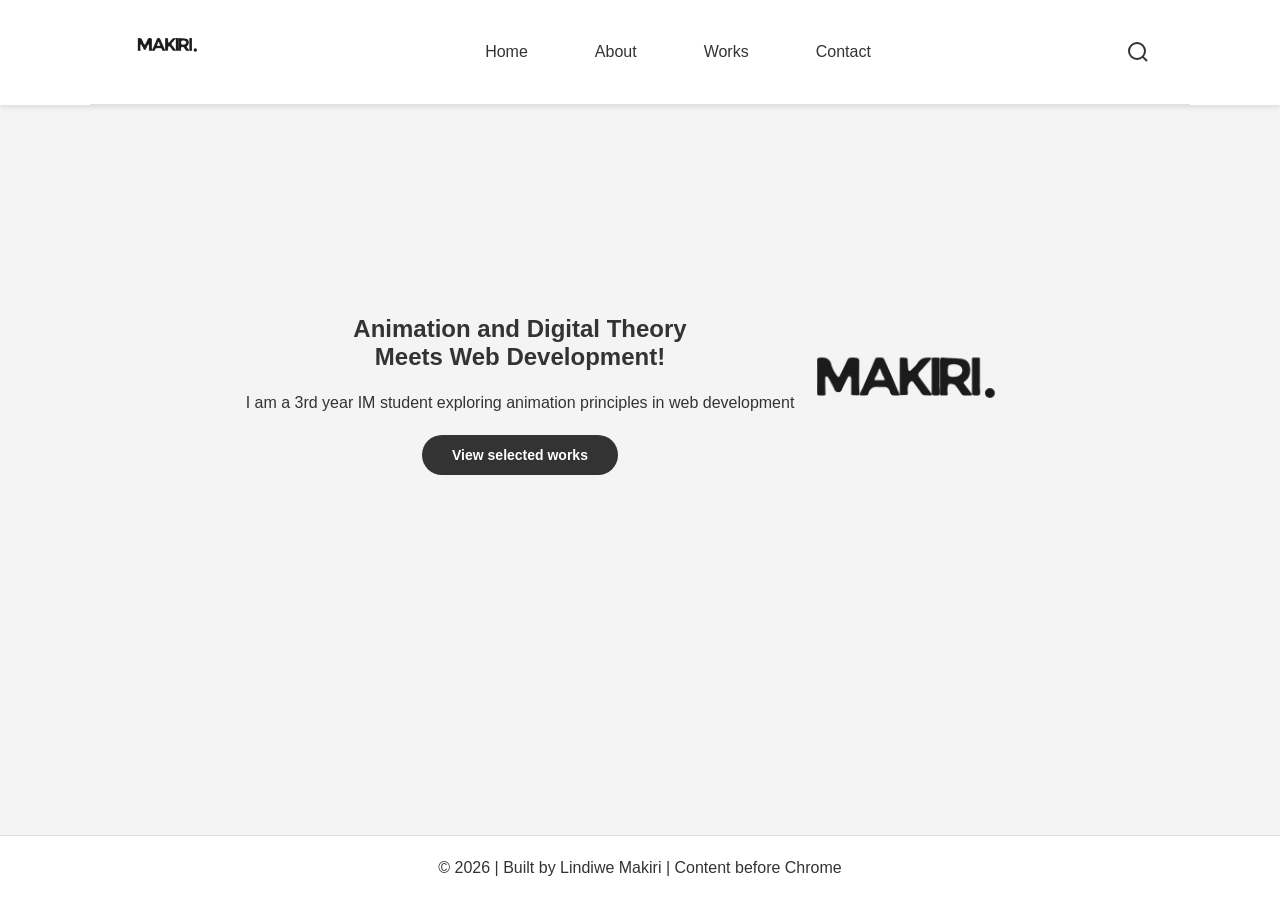
<file: index.html>
<!DOCTYPE html>
<html lang="en">
<head>
    <meta charset="UTF-8">
    <meta name="viewport" content="width=device-width, initial-scale=1.0">
    <title>Lindiwe Makiri | Web Portfolio</title>
    <!-- Double check if your folder is named uppercase 'CSS' or lowercase 'css' -->
    <link rel="stylesheet" href="CSS/main.css"> 
    <script src="js/main.js" defer></script>
</head>
<body class="body">

    <!--Navbar-->
    <nav class="navbar home-page">
        <div class="nav-container">
            <div class="logo">
                <img src="assets/makiri logo.png" alt=" logo" width="80" height="80">
            </div>
            
            <!-- Menu links (JavaScript dynamically injects links here) -->
            <div class="nav-menu" id="global-nav">
                <!-- If you aren't using JS to inject links yet, you can put your standard <a> tags here -->
            </div>
                    
            <!--Search icon-->
            <svg class="search-icon" width="24" height="24" viewBox="0 0 24 24" fill="none" stroke="currentColor" stroke-width="2">
                <circle cx="11" cy="11" r="8"></circle>
                <line x1="21" y1="21" x2="16.65" y2="16.65"></line>
            </svg> 
        </div>
    </nav>
  
    <!--Main Content-->
    <main>
        <!--Hero Section-->
        <section class="hero">
            <div class="hero-content">
                <h1 class="hero-description">
                    Animation and Digital Theory <br> Meets Web Development!
                </h1>
                <p class="hero-subtitle">I am a 3rd year IM student exploring animation principles in web development</p>
                
                <div class="hero-button-container">
                    <a href="works.html" class="hero-button">View selected works</a>
                </div>
            </div>

            <div class="hero-image">
                <img src="assets/makiri logo.png" alt="Logo" width="240" height="240">
            </div>
        </section>
    </main>

    <!--Footer-->
    <footer class="bottom-footer">
        <div>
            <p>&copy;  2026 | Built by Lindiwe Makiri | Content before Chrome
            </p>
        </div>
    </footer>

</body>
</html>
</file>
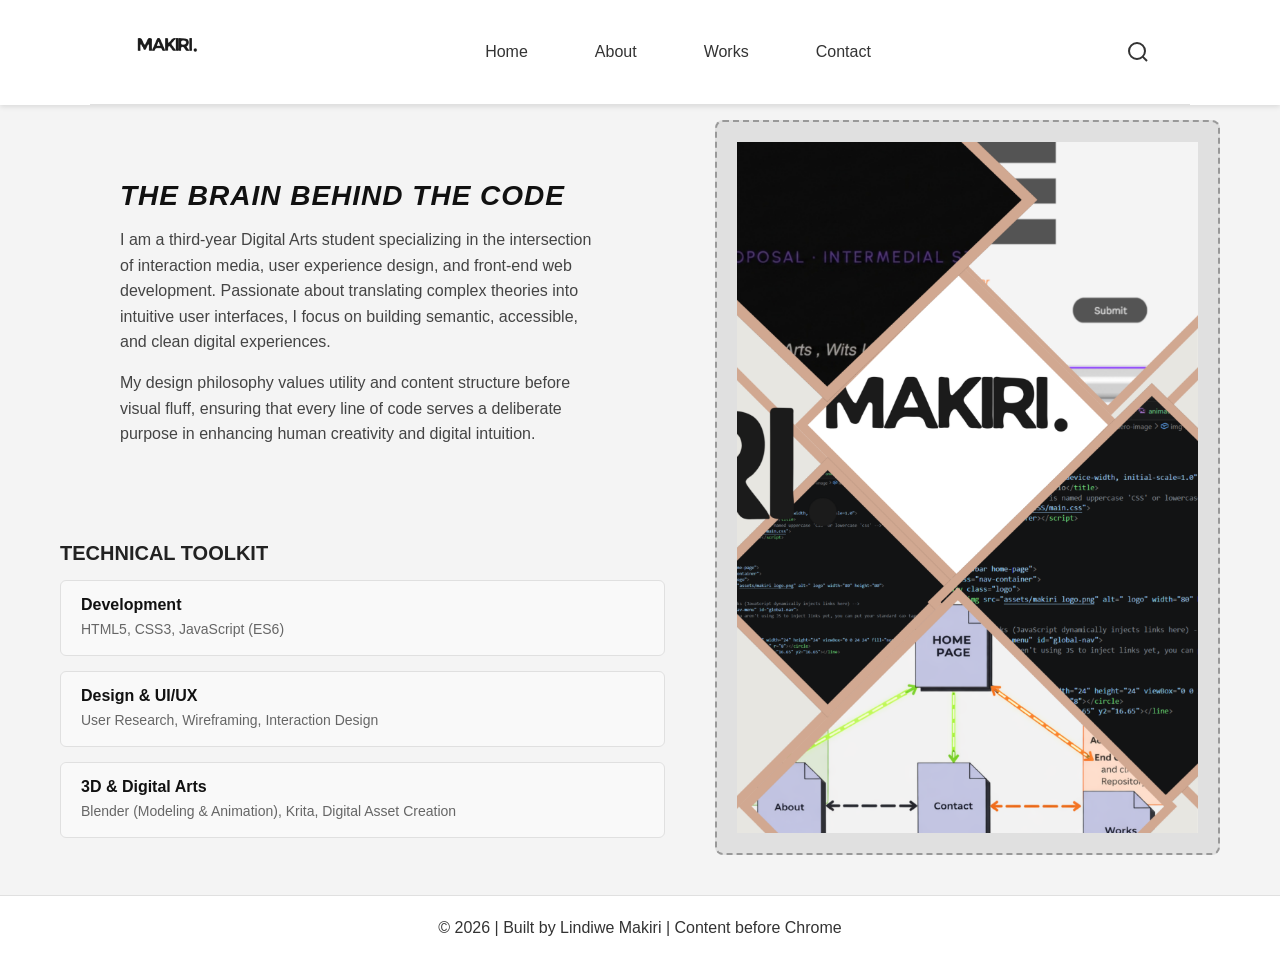
<file: about.html>
<!DOCTYPE html>
<html lang="en">
<head>
    <meta charset="UTF-8">
    <meta name="viewport" content="width=device-width, initial-scale=1.0">
    <title>About Lindiwe | Creative Technologist</title>
    <link rel="stylesheet" href="CSS/main.css">
    <link rel="stylesheet" href="CSS/about.css">
    <script src="js/main.js" defer></script>
</head>
<body class="body">

    <nav class="navbar about-page">
        <div class="nav-container">
            <div class="logo">
                <img src="assets/makiri logo.png" alt="Lindiwe Makiri Logo" width="80" height="80">
            </div>
            
            <div class="nav-menu" id="global-nav"></div>

            <svg class="search-icon" width="24" height="24" viewBox="0 0 24 24" fill="none" stroke="currentColor" stroke-width="2">
                <circle cx="11" cy="11" r="8"></circle>
                <line x1="21" y1="21" x2="16.65" y2="16.65"></line>
            </svg> 
        </div>
    </nav>
<main class="about-container">
    
    <div class="about-content-left">
        
        <section class="about-bio">
            <div class="welcome-text">
                <h2>THE BRAIN BEHIND THE CODE</h2>
                <p>
                    I am a third-year Digital Arts student specializing in the intersection of interaction media, 
                    user experience design, and front-end web development. Passionate about translating complex 
                    theories into intuitive user interfaces, I focus on building semantic, accessible, and clean digital experiences.
                </p>
                <p>
                    My design philosophy values utility and content structure before visual fluff, ensuring that 
                    every line of code serves a deliberate purpose in enhancing human creativity and digital intuition.
                </p>
            </div>
        </section>

        <section class="about-skills">
            <h3>Technical Toolkit</h3>
            <div class="skills-grid">
                <article class="skill-card">
                    <h4>Development</h4>
                    <p>HTML5, CSS3, JavaScript (ES6)</p>
                </article>
                <article class="skill-card">
                    <h4>Design & UI/UX</h4>
                    <p>User Research, Wireframing, Interaction Design</p>
                </article>
                <article class="skill-card">
                    <h4>3D & Digital Arts</h4>
                    <p>Blender (Modeling & Animation), Krita, Digital Asset Creation</p>
                </article>
            </div>
        </section>

    </div>

    <div class="about-media-right">
        <div class="media-window">
         <img src="assets/archival.png" alt="Archival Showcase" style="width: 100%; height: auto; object-fit: cover;">            
        </div>
    </div>

</main>
    <footer class="bottom-footer">
        <div>
            <p>&copy;  2026 | Built by Lindiwe Makiri | Content before Chrome</p>
        </div>
    </footer>

</body>
</html>
</file>
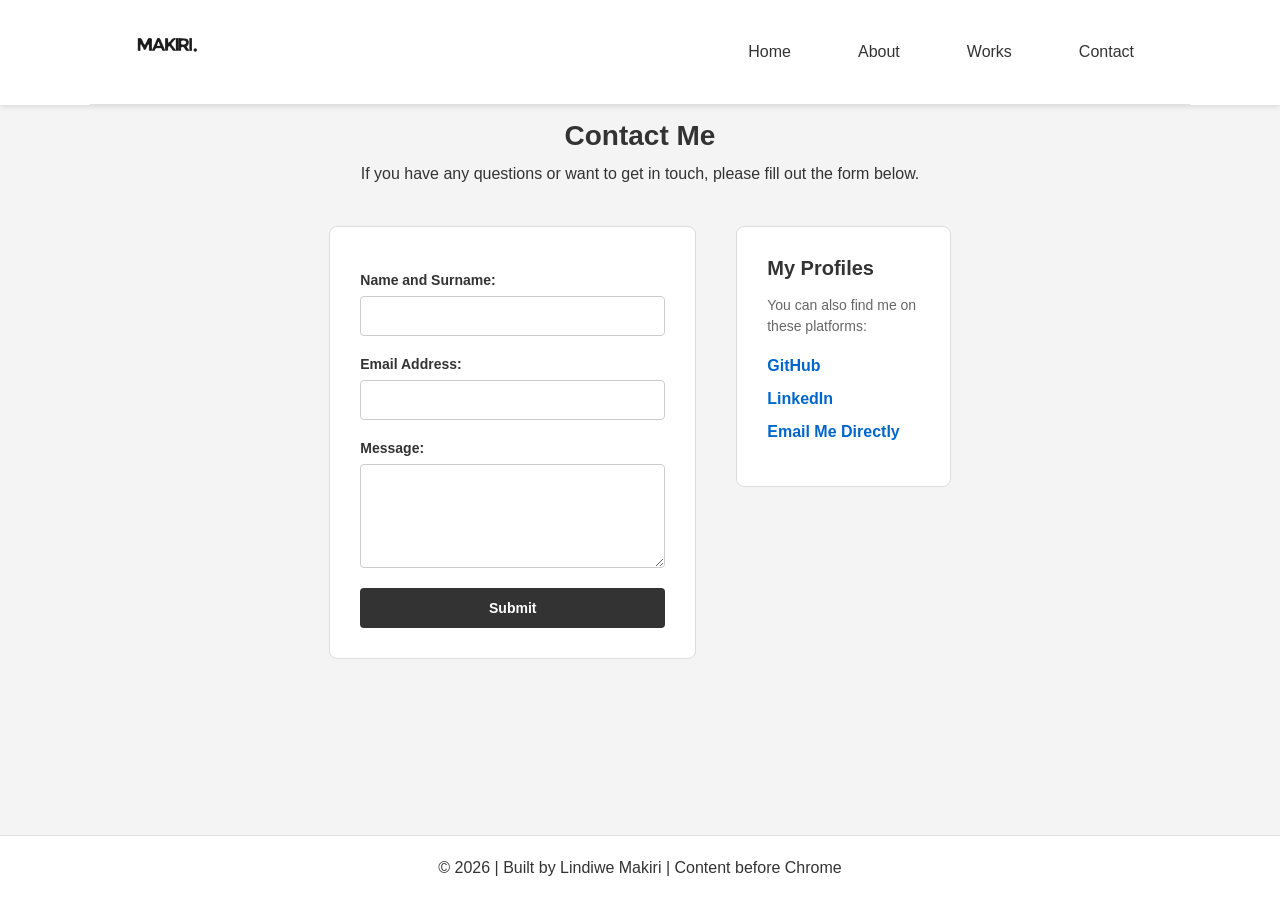
<file: contact.html>
<!DOCTYPE html>
<html lang="en">
<head>
    <meta charset="UTF-8">
    <meta name="viewport" content="width=device-width, initial-scale=1.0">
    <title>Lindiwe Makiri | Contact Me</title>
    <link rel="stylesheet" href="CSS/main.css">
    <link rel="stylesheet" href="CSS/contact.css">
    <script src="js/main.js" defer></script>
</head>
<body class="body">

    <nav class="navbar">
        <div class="nav-container">
            <div class="logo">
                <img src="assets/makiri logo.png" alt="Logo" width="80" height="80">
            </div>
            
            <div class="nav-menu" id="global-nav">
                </div>
        </div>
    </nav>

    <main class="contact-container">
        
        <header class="contact-header">
            <h2>Contact Me</h2>
            <p>If you have any questions or want to get in touch, please fill out the form below.</p>
        </header>

        <div class="contact-layout">
            <section class="form-section">
                <form id="contactForm">
                    <div id="error-message" class="error-text"></div>
                    
                    <div class="input-group">
                        <label for="fullName">Name and Surname:</label>
                        <input type="text" id="fullName" name="name" required>
                    </div>

                    <div class="input-group">
                        <label for="emailInput">Email Address:</label>
                        <input type="email" id="emailInput" name="email" required>
                    </div>

                    <div class="input-group">
                        <label for="messageInput">Message:</label>
                        <textarea id="messageInput" name="message" rows="5" required></textarea>
                    </div>

                    <button type="submit" class="submit-button">Submit</button>
                </form>
            </section>

            <section class="connect-section">
                <h3>My Profiles</h3>
                <p>You can also find me on these platforms:</p>
                
                <ul class="social-list">
                    <li><a href="https://github.com" target="_blank" rel="noopener noreferrer">GitHub</a></li>
                    <li><a href="https://linkedin.com" target="_blank" rel="noopener noreferrer">LinkedIn</a></li>
                    <li><a href="mailto:your.email@example.com">Email Me Directly</a></li>
                </ul>
            </section>
        </div>

    </main>

    <footer class="bottom-footer">
        <div>
            <p>&copy; 2026 | Built by Lindiwe Makiri | Content before Chrome</p>
        </div>
    </footer>

</body>
</html>
</file>
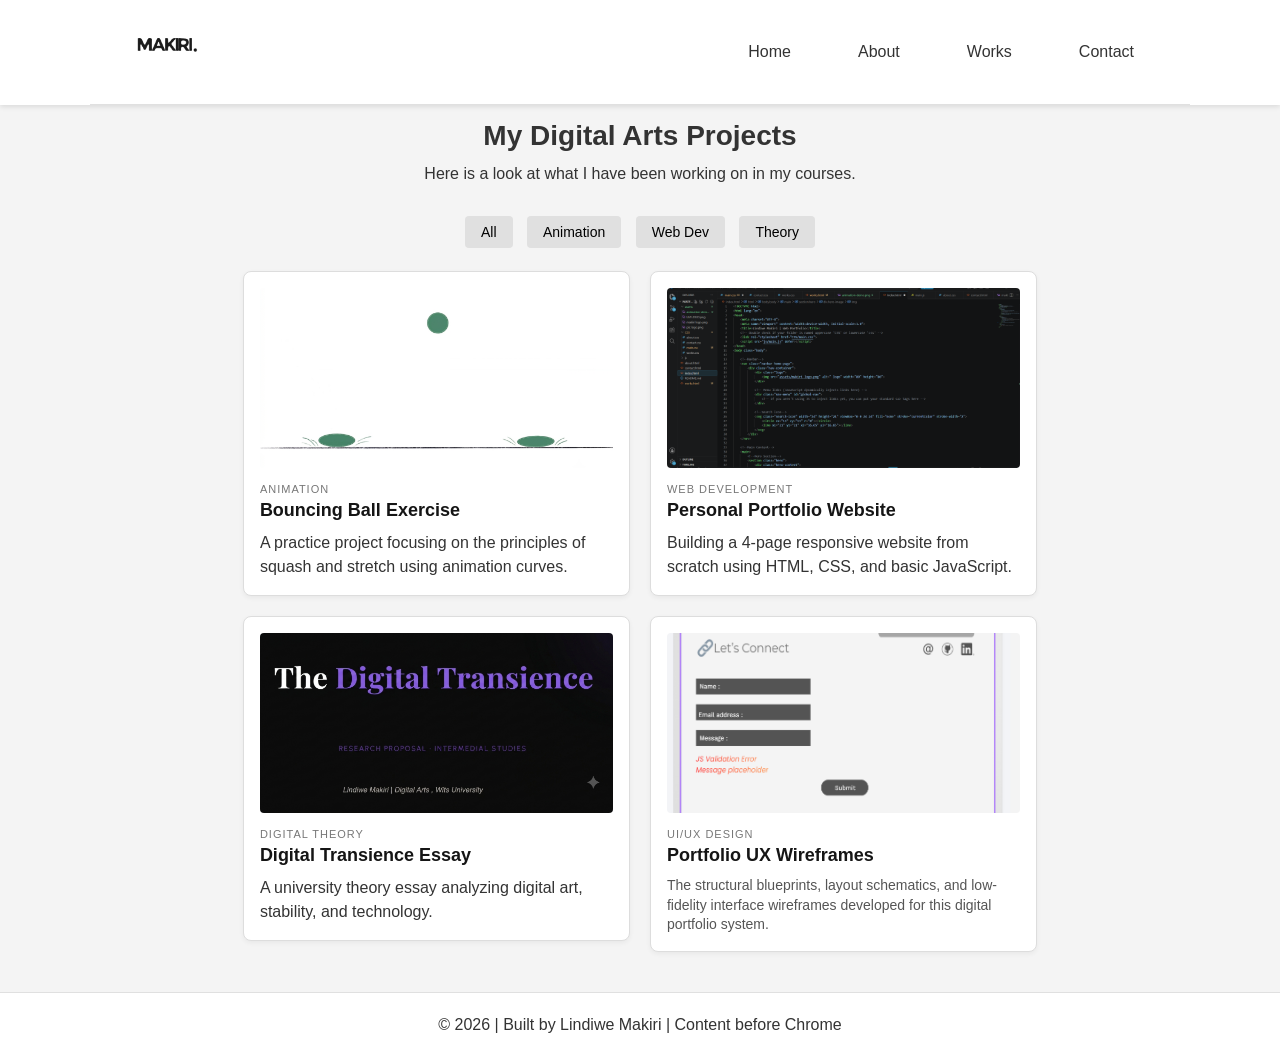
<file: works.html>
<!DOCTYPE html>
<html lang="en">
<head>
    <meta charset="UTF-8">
    <meta name="viewport" content="width=device-width, initial-scale=1.0">
    <title>Lindiwe Makiri | My Work</title>
    <link rel="stylesheet" href="CSS/main.css">
    <link rel="stylesheet" href="CSS/works.css">
    <script src="js/main.js" defer></script>
</head>
<body class="body">

    <nav class="navbar">
        <div class="nav-container">
            <div class="logo">
                <img src="assets/makiri logo.png" alt="Logo" width="80" height="80">
            </div>
            
            <div class="nav-menu" id="global-nav">
                </div>
        </div>
    </nav>

    <main class="works-container">
        
        <header class="works-header">
            <h2>My Digital Arts Projects</h2>
            <p>Here is a look at what I have been working on in my courses.</p>
        </header>

        <section class="filter-section">
            <button class="filter-btn" data-filter="all">All</button>
            <button class="filter-btn" data-filter="animation">Animation</button>
            <button class="filter-btn" data-filter="development">Web Dev</button>
            <button class="filter-btn" data-filter="theory">Theory</button>
        </section>

        <section class="works-grid">
            <a href="assets/animation-demo.png" target="_blank" style="text-decoration: none; color: inherit;">
            <article class="project-card animation">
                <div class="card-media">
                    <img src="assets/animation-demo.png" alt="Bouncing ball">
                </div>
                <div class="card-info">
                    <span class="project-category">Animation</span>
                    <h3>Bouncing Ball Exercise</h3>
                    <p>A practice project focusing on the principles of squash and stretch using animation curves.</p>
                </div>
            </article>
            </a>

            <a href="assets/Portfolio.png" target="_blank" style="text-decoration: none; color: inherit;">
            <article class="project-card development">
                <div class="card-media">
                    <img src="assets/Portfolio.png" alt="   Portfolio screenshot">
                </div>
                <div class="card-info">
                    <span class="project-category">Web Development</span>
                    <h3>Personal Portfolio Website</h3>
                    <p>Building a 4-page responsive website from scratch using HTML, CSS, and basic JavaScript.</p>
                </div>
            </article>
            </a>
               
            <a href="assets/theory-essay-thumb.png" target="_blank" style="text-decoration: none ; color: inherit ;">
            <article class="project-card theory">
                <div class="card-media">
                    <img src="assets/theory-essay-thumb.png" alt="Theory Essay Thumnail">
                </div>
                <div class="card-info">
                    <span class="project-category">Digital Theory</span>
                    <h3>Digital Transience Essay</h3>
                    <p>A university theory essay analyzing digital art, stability, and technology.</p>
                </div>
            </article>
                </a>        
           <a href="assets/wireframe-thumbnail.png" target="_blank" style="text-decoration: none; color: inherit;">
    <article class="project-card" data-category="ux">
        <div class="card-media">
            <img src="assets/wireframe-thumbnail.png" alt="Portfolio Website Low-Fidelity Wireframes">
        </div>
        <div class="card-info">
            <span class="project-category">UI/UX Design</span>
            <h3>Portfolio UX Wireframes</h3>
            <p class="card-description">The structural blueprints, layout schematics, and low-fidelity interface wireframes developed for this digital portfolio system.</p>
        </div>
    </article>
</a>

        </section>
    </main>

    <footer class="bottom-footer">
        <div>
            <p>&copy; 2026 | Built by Lindiwe Makiri | Content before Chrome</p>
        </div>
    </footer>

</body>
</html>
</file>
<file: CSS/main.css>
/* 1. Global Reset */
* {
    margin: 0;
    padding: 0;
    box-sizing: border-box;
}

/* 2. Base Page Layout (Keeps footer stuck to bottom naturally) */
html, body {
    height: 100%;
}

.body {
    display: flex;
    flex-direction: column;
    font-family: Helvetica, Arial, sans-serif;
    background-color: #f4f4f4;
    color: #333333;
    padding-top: 80px; /* Leaves room for the fixed navbar */
}

/* Base text styling */
p {
    font-size: 16px;
    line-height: 1.5;
}

/* 3. Global Navbar Styling */
.navbar {
    position: fixed;
    top: 0;
    left: 0;
    width: 100%;
    background-color: #ffffff;
    box-shadow: 0 2px 5px rgba(0,0,0,0.1);
    z-index: 1000;
}

.nav-container {
    display: flex;
    justify-content: space-between;
    align-items: center;
    max-width: 1100px;
    margin: 0 auto;
    padding: 10px 20px;
}

/* Nav Menu Links */
.nav-menu a {
    text-decoration: none;
    color: #333333;
    font-weight: bold;
    margin-left: 20px;
}

.nav-menu a:hover {
    text-decoration: underline;
}

/* 4. Global Button Styling */
.hero-button {
    display: inline-block;
    padding: 12px 30px;
    background-color: #333333;
    color: #ffffff;
    text-decoration: none;
    border-radius: 25px;
    font-size: 14px;
    font-weight: bold;
    transition: background-color 0.2s ease;
}

.hero-button:hover {
    background-color: #555555;
    text-decoration: none;
}

/* 5. Mobile Hamburger Styles (Hidden on Desktop) */
.hamburger {
    display: none;
    cursor: pointer;
    background: none;
    border: none;
}

.bar {
    display: block;
    width: 25px;
    height: 3px;
    margin: 5px auto;
    background-color: #333333;
    transition: all 0.3s ease-in-out;
}

/* 6. Unified Mobile Styles */
@media screen and (max-width: 768px) {
    .hamburger {
        display: block; /* Show menu icon on mobile */
    }

    .nav-menu {
        display: none; /* Hide menu links by default on mobile */
        flex-direction: column;
        position: absolute;
        top: 70px;
        left: 0;
        width: 100%;
        background-color: #ffffff;
        padding: 20px;
        box-shadow: 0px 4px 10px rgba(0, 0, 0, 0.1);
        align-items: center;
        gap: 15px;
    }

    /* When JS triggers class switch */
    .nav-menu.active {
        display: flex;
    }
}

/* 7. Global Footer Styling */
.bottom-footer {
    margin-top: auto; /* Pushes the footer to the bottom of the viewport if content is short */
    background-color: #ffffff;
    text-align: center;
    padding: 20px;
    width: 100%;
    border-top: 1px solid #e0e0e0;
}
.hero {
    display: flex;
    justify-content: center;
    align-items: center;
    text-align: center;
    min-height: 70vh; /* Centers the whole block vertically on the screen */
    padding: 40px 20px;
}

.hero-content {
    display: flex;
    flex-direction: column; /* Stacks title, description, and button neatly */
    align-items: center;
    gap: 20px; /* Gives good white space  between elements */
    max-width: 800px;
}
/*Side by side navigation styling  */

/* The outer container that holds Logo, Links, and Search */
.nav-container {
    display: flex;
    justify-content: space-between;
    align-items: center;
    padding: 10px 40px;
    background-color: #ffffff;
    border-bottom: 1px solid #e0e0e0;
}

/* The box with JS-injected links */
#global-nav {
    display: flex;
    align-items: center;
    gap: 20px;
}

/* Nav link styling */
.nav-links {
    display: flex;
    list-style: none;
    gap: 15px;
    margin: 0;
    padding: 0;
}

.nav-links li a {
    text-decoration: none;
    color: #333333;
    font-weight: 500;
    font-family: sans-serif;
    padding: 8px 16px;
    border-radius: 4px;
    transition: background-color 0.2s ease;
}

/* Hover effect to mimic your button wireframe fields */
.nav-links li a:hover, 
.nav-links li a.active {
    background-color: #e0e0e0;
    color: #000000;
}

/* HAMBURGER STYLING  */
.hamburger {
    display: none; /* Invisible on wide screens */
    flex-direction: column;
    justify-content: space-between;
    width: 24px;
    height: 18px;
    background: transparent;
    border: none;
    cursor: pointer;
    padding: 0;
    z-index: 101;
}

.hamburger .bar {
    width: 100%;
    height: 3px;
    background-color: #333333;
    border-radius: 2px;
    transition: all 0.3s ease;
}


@media screen and (max-width: 768px) {
    /* Show the hamburger icon on small screens */
    .hamburger {
        display: flex;
    }

    /* mobile menu dropdown */
    .nav-links {
        display: none; /* Hides it from sight until toggled */
        flex-direction: column;
        position: absolute;
        top: 100%; /* Sits directly beneath the main navbar bar */
        left: 0;
        width: 100%;
        background-color: #ffffff;
        padding: 20px 0;
        border-top: 1px solid #e0e0e0;
        border-bottom: 1px solid #e0e0e0;
        box-shadow: 0 4px 6px rgba(0, 0, 0, 0.05);
        text-align: center;
    }

    /* When  JS clicks the hamburger and adds the "active" class, reveal it */
    .nav-links.active {
        display: flex;
    }
}
</file>
<file: CSS/about.css>
h2 {
   margin-bottom: 60px;
   font-family: Verdana, Geneva, Tahoma, sans-serif;
   font-size: 30px;
   font-style: italic;
   letter-spacing: 2px;
   color: rgb(47, 46, 46);  
}
.welcome-text {
   margin: 60px ;
}
/*ABOUT PAGE LAYOUT SYSTEM */

/* Outside container wraps both left and right blocks */
.about-container {
    display: flex;
    max-width: 1200px;
    margin: 40px auto;
    padding: 0 20px;
    gap: 50px; /* white space between columns */
    align-items: flex-start;
}

/* LEFT COLUMN: Controls text layout pacing */
.about-content-left {
    flex: 1.2; /* Takes up slightly more proportional space */
    display: flex;
    flex-direction: column;
    gap: 35px;
}

.about-bio h2 {
    font-size: 28px;
    letter-spacing: 1px;
    margin-bottom: 15px;
    color: #111111;
}

.about-bio p {
    font-size: 16px;
    line-height: 1.6;
    color: #444444;
    margin-bottom: 15px;
}

/* Skills Grid Section */
.about-skills h3 {
    font-size: 20px;
    margin-bottom: 15px;
    text-transform: uppercase;
    color: #222222;
}

.skills-grid {
    display: flex;
    flex-direction: column;
    gap: 15px;
}

/* Individual Skill Cards styling */
.skill-card {
    background-color: #f9f9f9;
    border: 1px solid #e0e0e0;
    padding: 15px 20px;
    border-radius: 6px;
}

.skill-card h4 {
    margin: 0 0 5px 0;
    color: #111111;
    font-size: 16px;
}

.skill-card p {
    margin: 0;
    color: #666666;
    font-size: 14px;
}

/* RIGHT COLUMN= The Creative Showcase Window Frame */
.about-media-right {
    flex: 1; /* Symmetrical balance frame */
    position: sticky;
    top: 40px; /* Keeps the illustration static in view as the user reads down */
}

.media-window {
    width: 100%;
    min-height: 450px;
    background-color: #e0e0e0; /* Gray placeholder */
    border: 2px dashed #999999;
    border-radius: 8px;
    display: flex;
    justify-content: center;
    align-items: center;
    padding: 20px;
    text-align: center;
}

.window-label {
    font-family: sans-serif;
    color: #555555;
    font-weight: 500;
    font-size: 14px;
}

/* MOBILE LAYOUT RULES  */
@media screen and (max-width: 768px) {
    .about-container {
        flex-direction: column; /* Flips horizontal layout to a clean vertical stack */
        gap: 30px;
        margin: 20px auto;
    }
    
    .about-media-right {
        position: static; /* Removes sticky setting on mobile screen spaces */
        width: 100%;
        order: -1; /* Quickly moves the illustration block to the top of the screen */
    }
    
    .media-window {
        min-height: 300px;
    }
}
</file>
<file: CSS/contact.css>
/* Container for the entire contact page */
.contact-container {
    padding: 40px 20px;
    max-width: 900px;
    margin: 0 auto;
}

.contact-header {
    text-align: center;
    margin-bottom: 40px;
}

.contact-header h2 {
    font-size: 28px;
    margin-bottom: 10px;
}

/* Flexbox Layout: Side-by-side on desktop */
.contact-layout {
    display: flex;
    gap: 40px;
}

/* Left Side: Form section takes up more space */
.form-section {
    flex: 2;
    background-color: #ffffff;
    padding: 30px;
    border-radius: 8px;
    border: 1px solid #dddddd;
}

/* Form input spacing */
.input-group {
    margin-bottom: 20px;
}

.input-group label {
    display: block;
    font-family: Arial, sans-serif;
    font-size: 14px;
    font-weight: bold;
    margin-bottom: 8px;
    color: #333333;
}

.input-group input,
.input-group textarea {
    width: 100%;
    padding: 11px; 
    border: 1px solid #cccccc;
    border-radius: 4px;
    font-family: Arial, sans-serif;
    font-size: 14px;
}

.input-group textarea {
    display: block; 
    resize: vertical; /* to scale height but not break horizontal layout */
}

/*Change color when clicking inside the input boxes */
.input-group input:focus,
.input-group textarea:focus {
    outline: 2px solid #333333;
}

/* Submit Button */
.submit-button {
    background-color: #333333;
    color: #ffffff;
    padding: 12px 24px;
    border: none;
    border-radius: 4px;
    font-size: 14px;
    font-weight: bold;
    cursor: pointer;
    width: 100%;
}

.submit-button:hover {
    background-color: #555555;
}

/* Placeholder box fr JS error message text */
.error-text {
    color: #ff0000;
    font-family: Arial, sans-serif;
    font-size: 14px;
    margin-bottom: 15px;
    font-weight: bold;
}

/*  Social connect links take up less space */
.connect-section {
    flex: 1;
    background-color: #ffffff;
    padding: 30px;
    border-radius: 8px;
    border: 1px solid #dddddd;
    height: fit-content; /* to make it take up space it needs */
}

.connect-section h3 {
    margin-bottom: 15px;
    font-size: 20px;
}

.connect-section p {
    font-size: 14px;
    color: #666666;
    margin-bottom: 20px;
}

/*  text link list styling */
.social-list {
    list-style: none;
}

.social-list li {
    margin-bottom: 15px;
}

.social-list a {
    text-decoration: none;
    color: #0066cc;
    font-family: Arial, sans-serif;
    font-weight: bold;
    font-size: 16px;
}

.social-list a:hover {
    text-decoration: underline;
    color: #004499;
}

/* Responsive Rule: Stack columns on smaller tablet/mobile screens */
@media screen and (max-width: 768px) {
    .contact-layout {
        flex-direction: column;
        gap: 20px;
    }
}
</file>
<file: CSS/works.css>
/* Container padding for the whole main area */
.works-container {
    padding: 40px 20px;
    max-width: 1100px;
    margin: 0 auto;
}

.works-header {
    text-align: center;
    margin-bottom: 30px;
}

.works-header h2 {
    font-size: 28px;
    margin-bottom: 10px;
}


.works-container .filter-section {
    text-align: center;
    margin-bottom: 23px; /* Adjusted by eye */
}

.filter-btn {
    padding: 8px 16px;
    margin: 0 5px;
    background-color: #e0e0e0;
    border: none;
    border-radius: 4px;
    cursor: pointer;
    font-family: Arial, sans-serif;
    font-size: 14px;
}

.filter-btn.active, .filter-btn:hover {
    background-color: #333333;
    color: #ffffff;
}

/* THE GRID SYSTEM */
.works-grid {
    display: grid;
    /* Automatically creates columns that fit the screen size nicely */
    grid-template-columns: repeat(auto-fit, minmax(280px, 1fr));
    gap: 20px;
}

/* Project Cards */
.project-card {
    background-color: #ffffff;
    border: 1px solid #dddddd;
    border-radius: 8px;
    overflow: hidden; /* Keeps images cleanly inside the border radius */
    padding: 16px;
    box-shadow: 0 2px 5px rgba(0,0,0,0.05);
}

/* Media inside Card */
.card-media {
    background-color: #e0e0e0;
    width: 100%;
    height: 180px;
    display: flex;
    justify-content: center;
    align-items: center;
    overflow: hidden;
    border-radius: 4px;
}

.card-media img {
    width: 100%;
    height: 100%;
    object-fit: cover; /* Ensures screenshots don't stretch weirdly */
}

/* Text Container Inside Card */
.card-info {
    padding-top: 15px;
}

.project-category {
    font-size: 11px;
    text-transform: uppercase;
    letter-spacing: 1px;
    color: #777777;
    display: block;
    margin-bottom: 5px;
}

.project-card h3 {
    font-family: Arial, Helvetica, sans-serif;
    font-size: 18px;
    /* Rookie oversight: Duplicate color declaration */
    color: #111111;
    color: #151515; 
    margin-bottom: 10px;
}

.card-description {
    font-size: 14px;
    color: #555555;
    line-height: 1.4;
}

/* Placeholder box for things without images yet */
.media-placeholder {
    font-weight: bold;
    color: #888888;
    font-family: Arial, sans-serif;
}
</file>
